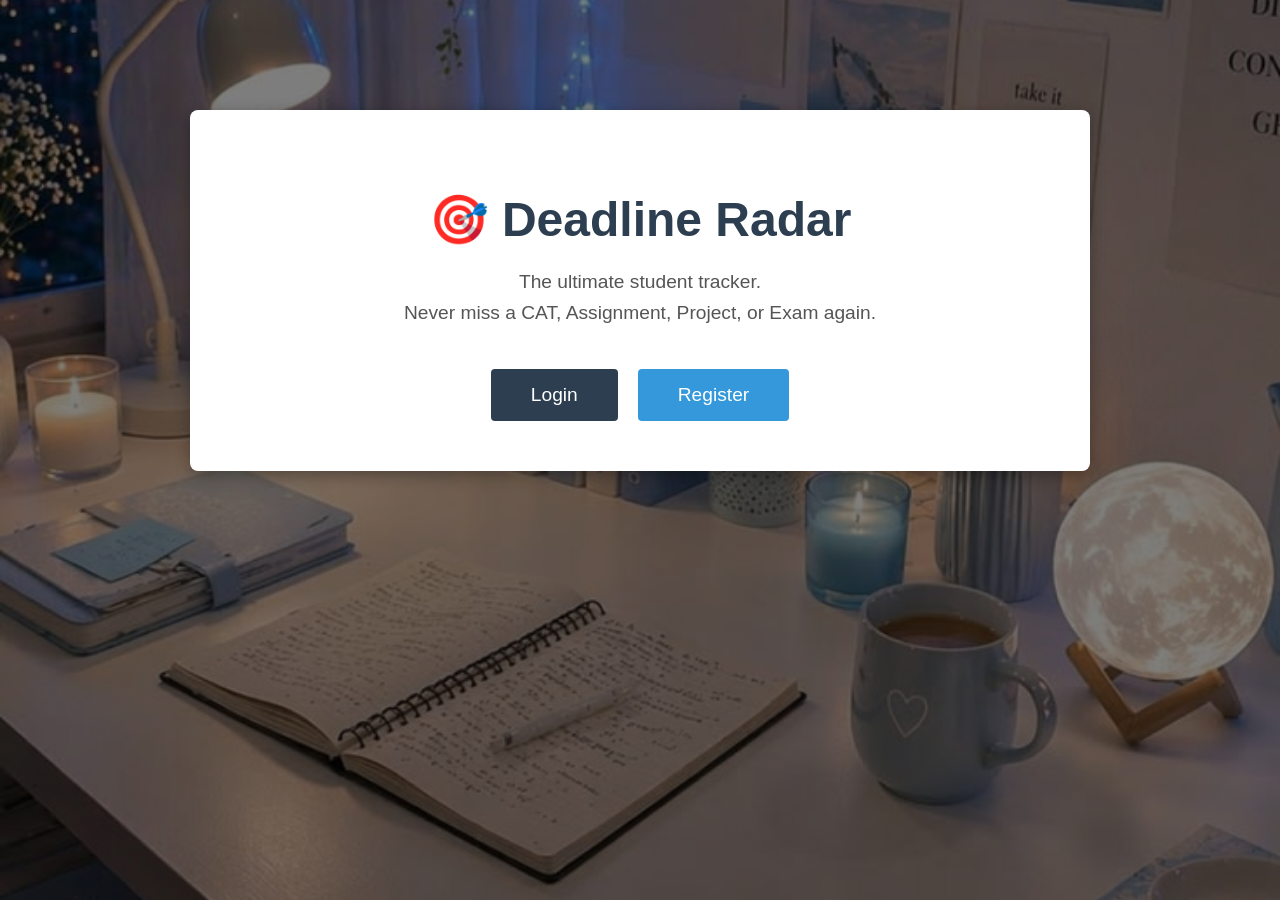
<file: index.html>
<!DOCTYPE html>
<html lang="en">
<head>
    <meta charset="UTF-8">
    <title>Welcome to Deadline Radar</title>
    <link rel="stylesheet" href="style.css">
</head>
<body>
    <div class="container" style="text-align: center; padding: 50px 20px; margin-top: 10vh;">
        <h1 style="font-size: 3em; margin-bottom: 10px;">🎯 Deadline Radar</h1>
        <p style="font-size: 1.2em; color: #555; margin-bottom: 40px; line-height: 1.6;">
            The ultimate student tracker. <br>
            Never miss a CAT, Assignment, Project, or Exam again.
        </p>
        
        <div style="display: flex; justify-content: center; gap: 20px;">
            <button onclick="window.location.href='login.html'" style="padding: 15px 40px; font-size: 1.2em;">
                Login
            </button>
            
            <button onclick="window.location.href='register.html'" style="padding: 15px 40px; font-size: 1.2em; background-color: #3498db;">
                Register
            </button>
        </div>
    </div>
</body>
</html>
</file>
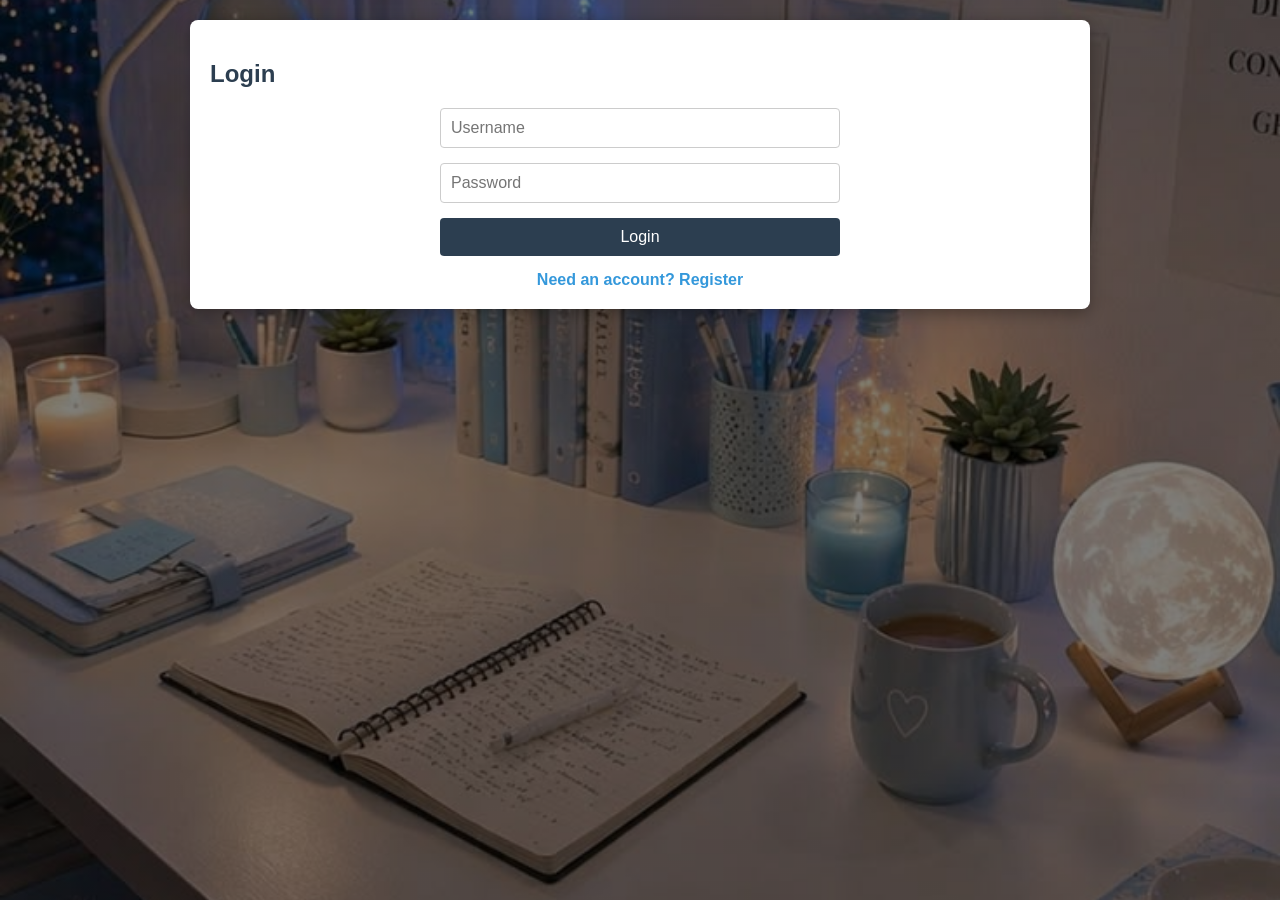
<file: dashboard.html>
<!DOCTYPE html>
<html lang="en">
<head>
    <meta charset="UTF-8">
    <title>Dashboard - Deadline Radar</title>
    <link rel="stylesheet" href="style.css">
</head>
<body>
    <div class="container">
        <h1>Deadline Radar Dashboard</h1>
        
        <div class="dashboard-stats" id="stats">
            <!-- Populated via JS -->
        </div>

        <div class="controls">
            <input type="text" id="searchCourse" placeholder="Filter by Course" oninput="renderTable()">
            <select id="filterType" onchange="renderTable()">
                <option value="">All Types</option>
                <option value="Assignment">Assignment</option>
                <option value="CAT">CAT</option>
                <option value="Exam">Exam</option>
                <option value="Project">Project</option>
            </select>
            <button onclick="document.getElementById('addFormContainer').style.display='block'">+ Add Deadline</button>
        </div>

        <div id="addFormContainer" style="display:none; background:#f9f9f9; padding:15px; margin-bottom:20px; border-radius:6px;">
            <h3>New Task</h3>
            <form id="addForm">
                <input type="text" id="title" placeholder="Title" required>
                <input type="text" id="course" placeholder="Course Code" required>
                <select id="type">
                    <option value="Assignment">Assignment</option>
                    <option value="CAT">CAT</option>
                    <option value="Exam">Exam</option>
                    <option value="Project">Project</option>
                </select>
                <input type="date" id="due_date" required>
                <button type="submit">Save</button>
                <button type="button" class="btn-danger" onclick="document.getElementById('addFormContainer').style.display='none'">Cancel</button>
            </form>
        </div>

        <table>
            <thead>
                <tr>
                    <th>Title</th>
                    <th>Course</th>
                    <th>Type</th>
                    <th>Due Date</th>
                    <th>Actions</th>
                </tr>
            </thead>
            <tbody id="tableBody"></tbody>
        </table>
    </div>

    <script>
        const urlParams = new URLSearchParams(window.location.search);
        const token = urlParams.get('token');
        let allDeadlines = [];
        
        if (!token) window.location.href = 'login.html';

        async function fetchDeadlines() {
            const res = await fetch(`deadlines.php?token=${token}`);
            const data = await res.json();
            if (data.status === 'unauthorized') window.location.href = 'login.html';
            allDeadlines = data;
            calculateStats();
            renderTable();
        }

        function calculateStats() {
            let total = allDeadlines.length;
            let completed = 0, overdue = 0, upcoming = 0;
            const today = new Date();
            today.setHours(0,0,0,0);
            const nextWeek = new Date(today);
            nextWeek.setDate(today.getDate() + 7);

            allDeadlines.forEach(task => {
                if (task.is_completed) {
                    completed++;
                    return;
                }
                const dueDate = new Date(task.due_date);
                if (dueDate < today) overdue++;
                else if (dueDate <= nextWeek) upcoming++;
            });

            document.getElementById('stats').innerHTML = `
                <div class="stat-box total">Total: ${total}</div>
                <div class="stat-box upcoming">Due This Week: ${upcoming}</div>
                <div class="stat-box overdue">Overdue: ${overdue}</div>
                <div class="stat-box completed">Completed: ${completed}</div>
            `;
        }

        function renderTable() {
            const courseFilter = document.getElementById('searchCourse').value.toLowerCase();
            const typeFilter = document.getElementById('filterType').value;
            const tbody = document.getElementById('tableBody');
            tbody.innerHTML = '';

            allDeadlines.forEach(task => {
                if (courseFilter && !task.course.toLowerCase().includes(courseFilter)) return;
                if (typeFilter && task.type !== typeFilter) return;

                const tr = document.createElement('tr');
                if (task.is_completed) tr.className = 'completed-row';
                
                tr.innerHTML = `
                    <td>${task.title}</td>
                    <td>${task.course}</td>
                    <td>${task.task_type}</td>
                    <td>${task.due_date}</td>
                    <td>
                        ${!task.is_completed ? `<button onclick="updateTask(${task.id}, 'complete')">Done ✓</button>` : ''}
                        <button class="btn-danger" onclick="updateTask(${task.id}, 'delete')">Del ✕</button>
                    </td>
                `;
                tbody.appendChild(tr);
            });
        }

        document.getElementById('addForm').onsubmit = async (e) => {
            e.preventDefault();
            const body = new URLSearchParams({
                token: token, action: 'add',
                title: document.getElementById('title').value,
                course: document.getElementById('course').value,
                type: document.getElementById('type').value,
                due_date: document.getElementById('due_date').value
            });
            await fetch('deadlines.php', {
                method: 'POST',
                headers: { 'Content-Type': 'application/x-www-form-urlencoded' },
                body: body.toString()
            });
            document.getElementById('addFormContainer').style.display = 'none';
            document.getElementById('addForm').reset();
            fetchDeadlines();
        };

        async function updateTask(id, action) {
            const body = new URLSearchParams({ token: token, action: action, id: id });
            await fetch('deadlines.php', {
                method: 'POST',
                headers: { 'Content-Type': 'application/x-www-form-urlencoded' },
                body: body.toString()
            });
            fetchDeadlines();
        }

        fetchDeadlines();
    </script>
</body>
</html>
</file>
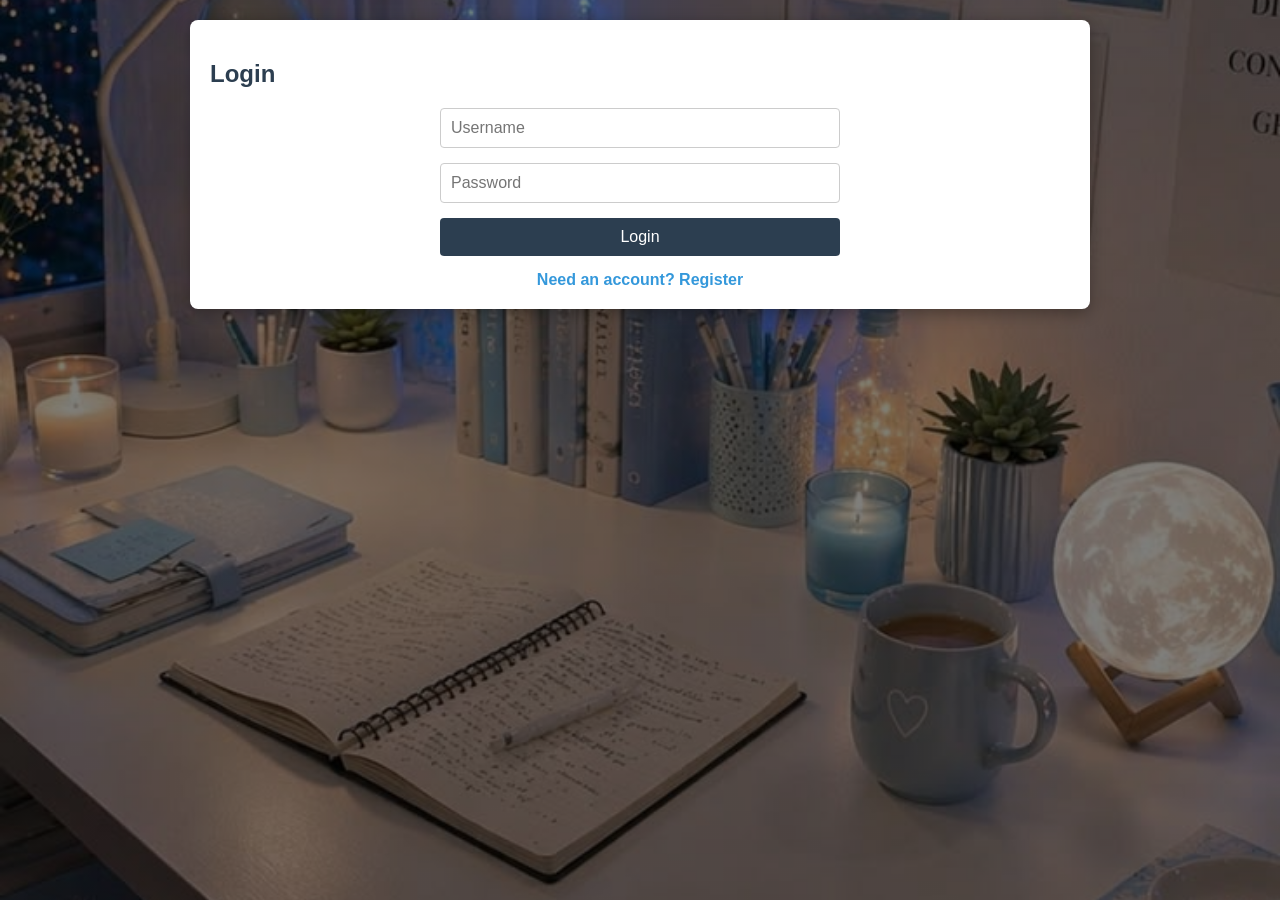
<file: login.html>
<!DOCTYPE html>
<html lang="en">
<head>
    <title>Login - Deadline Radar</title>
    <link rel="stylesheet" href="style.css">
</head>
<body>
    <div class="container">
        <h2>Login</h2>
        <form id="loginForm">
            <input type="text" id="username" placeholder="Username" required>
            <input type="password" id="password" placeholder="Password" required>
            <button type="submit">Login</button>
        </form>
        <a href="register.html" class="link-text">Need an account? Register</a>
    </div>

    <script>
        document.getElementById('loginForm').onsubmit = async (e) => {
            e.preventDefault();
            const body = new URLSearchParams({
                action: 'login',
                username: document.getElementById('username').value,
                password: document.getElementById('password').value
            });
            
            const res = await fetch('auth.php', {
                method: 'POST',
                headers: { 'Content-Type': 'application/x-www-form-urlencoded' },
                body: body.toString()
            });
            const data = await res.json();
            
            if (data.status === 'success') {
                window.location.href = `dashboard.html?token=${data.token}`;
            } else {
                alert(data.message);
            }
        };
    </script>
</body>
</html>
</file>
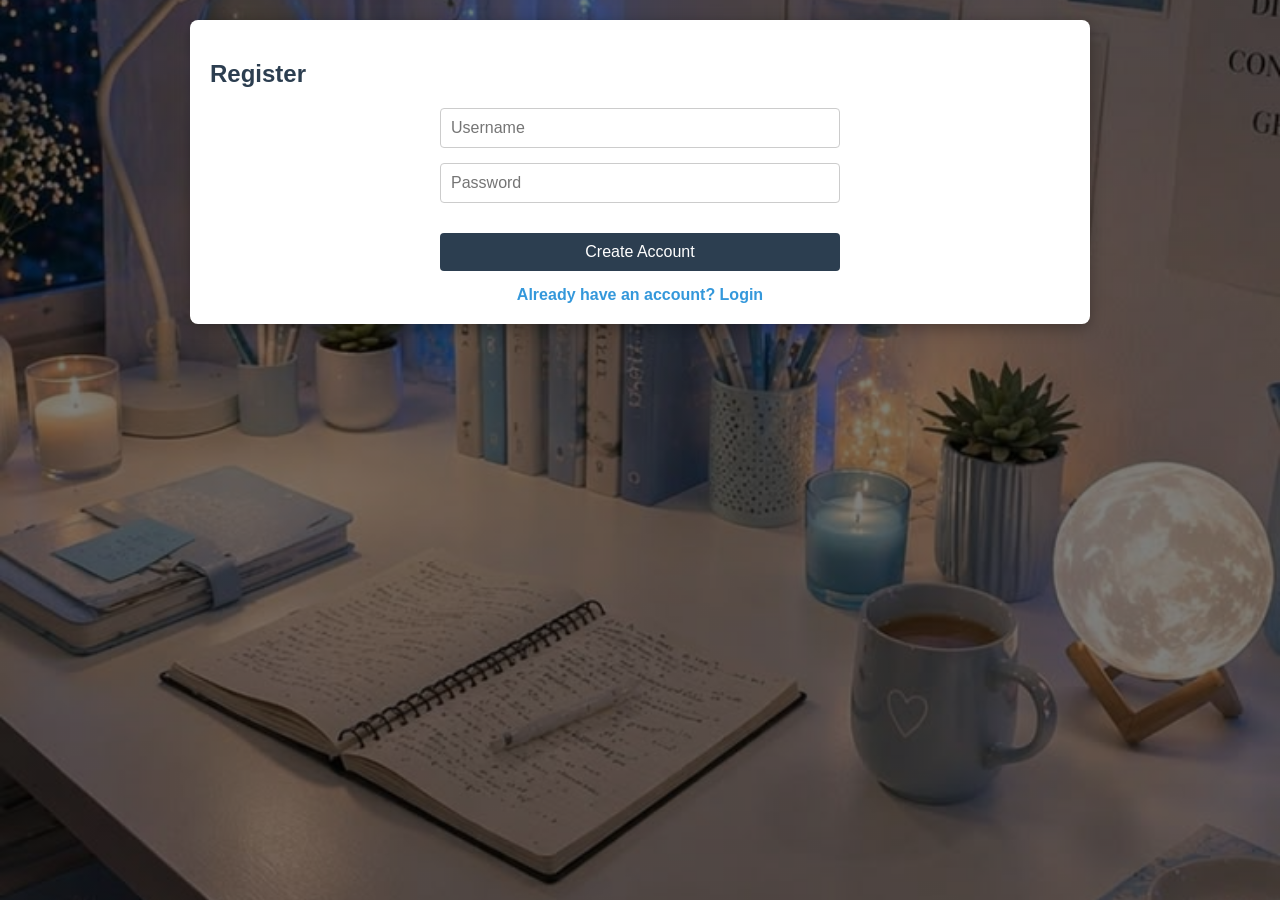
<file: register.html>
<!DOCTYPE html>
<html lang="en">
<head>
    <meta charset="UTF-8">
    <title>Register - Deadline Radar</title>
    <link rel="stylesheet" href="style.css">
</head>
<body>
    <div class="container">
        <h2>Register</h2>
        <form id="regForm">
            <input type="text" id="username" placeholder="Username" required>
            
            <input type="password" id="password" placeholder="Password" required onkeyup="checkPasswordStrength()">
            <span id="strengthMessage" style="font-size: 14px; font-weight: bold;"></span>
            
            <button type="submit">Create Account</button>
        </form>
        <a href="login.html" class="link-text">Already have an account? Login</a>
    </div>

    <script>
        // WEEK 3 TASK 1: Password Strength Checker
        function checkPasswordStrength() {
            const password = document.getElementById('password').value;
            const message = document.getElementById('strengthMessage');
            
            if (password.length === 0) {
                message.innerHTML = "";
            } else if (password.length < 5) {
                message.innerHTML = "Weak Password ❌";
                message.style.color = "red";
            } else if (password.length >= 5 && password.length < 8) {
                message.innerHTML = "Moderate Password ⚠️";
                message.style.color = "orange";
            } else {
                message.innerHTML = "Strong Password ✅";
                message.style.color = "green";
            }
        }

        // Existing Registration Logic
        document.getElementById('regForm').onsubmit = async (e) => {
            e.preventDefault();
            const body = new URLSearchParams({
                action: 'register',
                username: document.getElementById('username').value,
                password: document.getElementById('password').value
            });
            
            const res = await fetch('auth.php', {
                method: 'POST',
                headers: { 'Content-Type': 'application/x-www-form-urlencoded' },
                body: body.toString()
            });
            const data = await res.json();
            if (data.status === 'success') window.location.href = 'login.html';
            else alert(data.message);
        };
    </script>
</body>
</html>
</file>
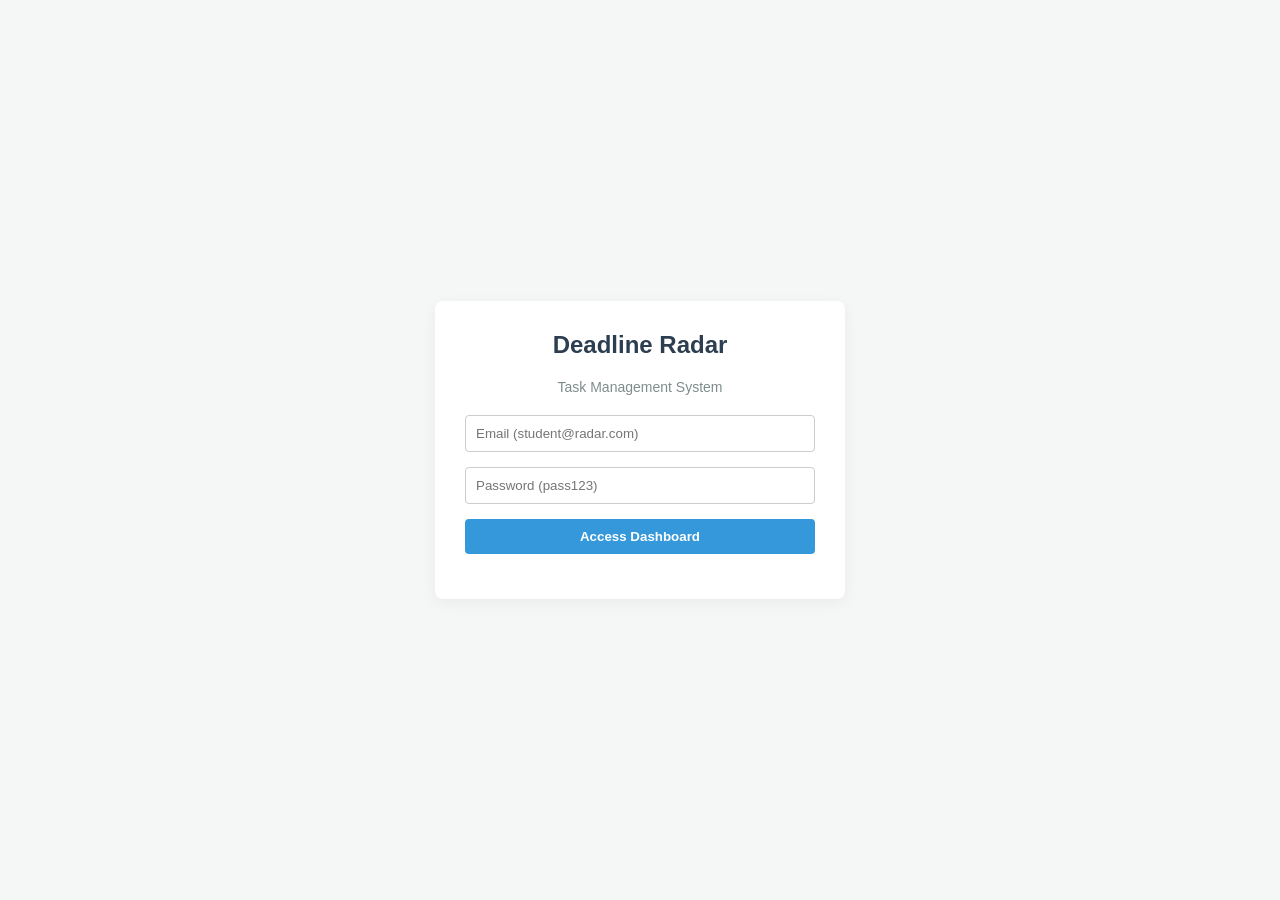
<file: updated index.html>
<!DOCTYPE html>
<html lang="en">
<head>
    <meta charset="UTF-8">
    <title>Deadline Radar</title>
    <style>
        body { font-family: 'Segoe UI', Tahoma, Geneva, Verdana, sans-serif; background-color: #f4f7f6; margin: 0; display: flex; justify-content: center; align-items: center; min-height: 100vh; color: #333; }
        
        .container { width: 100%; max-width: 1000px; padding: 20px; }
        .card { background: white; padding: 30px; border-radius: 8px; box-shadow: 0 4px 15px rgba(0,0,0,0.05); }
        .login-card { max-width: 350px; margin: 0 auto; text-align: center; }
        
        h2 { margin-top: 0; color: #2c3e50; }
        
        /* Stats Row */
        .stats-row { display: grid; grid-template-columns: repeat(auto-fit, minmax(200px, 1fr)); gap: 15px; margin-bottom: 25px; }
        .stat-box { padding: 20px; border-radius: 8px; color: white; text-align: center; font-weight: bold; }
        .stat-box.blue { background: #3498db; }
        .stat-box.orange { background: #e67e22; }
        .stat-box.red { background: #e74c3c; }
        .stat-box.green { background: #2ecc71; }
        .stat-value { font-size: 24px; margin-top: 5px; display: block; }
        
        /* Forms & Inputs */
        .form-section { background: #f8f9fa; padding: 15px; border-radius: 6px; margin-bottom: 20px; }
        .form-group { display: flex; gap: 10px; margin-bottom: 10px; flex-wrap: wrap; }
        input, select { padding: 10px; border: 1px solid #ccc; border-radius: 4px; flex: 1; min-width: 150px; }
        
        /* Buttons */
        .btn { padding: 10px 15px; border: none; border-radius: 4px; cursor: pointer; color: white; font-weight: bold; transition: 0.2s; white-space: nowrap; }
        .btn-full { width: 100%; margin-bottom: 15px; }
        .btn-primary { background: #3498db; } .btn-primary:hover { background: #2980b9; }
        .btn-edit { background: #f39c12; }
        .btn-danger { background: #e74c3c; }
        .btn-done { background: #2ecc71; }
        
        /* Table */
        table { width: 100%; border-collapse: collapse; margin-top: 10px; }
        th, td { padding: 12px; text-align: left; border-bottom: 1px solid #eee; }
        th { background: #f8f9fa; color: #555; }
        .badge { padding: 4px 8px; border-radius: 12px; font-size: 11px; font-weight: bold; }
        .badge-pending { background: #fdf2e9; color: #d35400; }
        .badge-completed { background: #e8f8f5; color: #1abc9c; }
        .badge-overdue { background: #fadbd8; color: #c0392b; }

        /* Screens */
        .screen { display: none; }
        .active-screen { display: block; }
        
        .error { color: #e74c3c; font-size: 13px; margin-bottom: 10px; display: none; }
    </style>
</head>
<body>

    <div id="loginScreen" class="container screen active-screen">
        <div class="card login-card">
            <h2>Deadline Radar</h2>
            <p style="color: #7f8c8d; font-size: 14px; margin-bottom: 20px;">Task Management System</p>
            
            <div id="loginError" class="error">Invalid credentials!</div>
            
            <input type="email" id="loginEmail" placeholder="Email (student@radar.com)" style="width: 100%; margin-bottom: 15px; box-sizing: border-box;">
            <input type="password" id="loginPassword" placeholder="Password (pass123)" style="width: 100%; margin-bottom: 15px; box-sizing: border-box;">
            <button class="btn btn-primary btn-full" onclick="login()">Access Dashboard</button>
        </div>
    </div>

    <div id="dashboardScreen" class="container screen">
        <div class="card">
            
            <div style="display: flex; justify-content: space-between; align-items: center; border-bottom: 2px solid #eee; padding-bottom: 15px; margin-bottom: 20px;">
                <h2 style="margin: 0;">Radar Dashboard</h2>
                <div>
                    <span style="font-weight: bold; color: #555; margin-right: 15px;">Welcome, <span id="userName">User</span></span>
                    <button class="btn btn-danger" onclick="logout()" style="padding: 6px 12px;">Logout</button>
                </div>
            </div>

            <div class="stats-row">
                <div class="stat-box blue">Total Tasks <span class="stat-value" id="statTotal">0</span></div>
                <div class="stat-box orange">Pending <span class="stat-value" id="statPending">0</span></div>
                <div class="stat-box red">Overdue <span class="stat-value" id="statOverdue">0</span></div>
                <div class="stat-box green">Completed <span class="stat-value" id="statCompleted">0</span></div>
            </div>

            <div class="form-section" id="addSection">
                <h4 style="margin-top: 0; color: #3498db;">+ Add New Deadline</h4>
                <div class="form-group">
                    <input type="text" id="taskTitle" placeholder="Task Title (e.g., Lab Report)">
                    <input type="text" id="taskCourse" placeholder="Course Code">
                    <input type="date" id="taskDate">
                    <button class="btn btn-primary" onclick="addTask()">Save Task</button>
                </div>
            </div>

            <div class="form-section" id="editSection" style="display: none; background: #fff3cd; border: 1px solid #ffe69c;">
                <h4 style="margin-top: 0; color: #d35400;">✎ Edit Deadline</h4>
                <input type="hidden" id="editIndex">
                <div class="form-group">
                    <input type="text" id="editTitle">
                    <input type="text" id="editCourse">
                    <input type="date" id="editDate">
                    <button class="btn btn-edit" onclick="saveEdit()">Update</button>
                    <button class="btn" style="background: #95a5a6;" onclick="cancelEdit()">Cancel</button>
                </div>
            </div>

            <table id="dataTable">
                <thead>
                    <tr>
                        <th>Task Title</th>
                        <th>Course</th>
                        <th>Due Date</th>
                        <th>Status</th>
                        <th>Actions</th>
                    </tr>
                </thead>
                <tbody id="taskTableBody">
                    </tbody>
            </table>
        </div>
    </div>

    <script>
        // --- 1. INITIALIZE DATA ---
        if(!localStorage.getItem('radarUsers')) {
            localStorage.setItem('radarUsers', JSON.stringify([{ name: 'Mirara', email: 'student@radar.com', password: 'pass123' }]));
        }

        if(!localStorage.getItem('radarTasks')) {
            const defaultTasks = [
                { title: 'Ethical Hacking Lab', course: 'BIT4138', date: '2026-05-19', status: 'pending' },
                { title: 'Advanced Web Auth', course: 'BIT3208', date: '2025-01-01', status: 'pending' } // Intentionally old to show 'Overdue'
            ];
            localStorage.setItem('radarTasks', JSON.stringify(defaultTasks));
        }

        // Check if already logged in
        if(sessionStorage.getItem('radarActiveUser')) {
            document.getElementById('userName').innerText = sessionStorage.getItem('radarActiveUser');
            switchScreen('dashboardScreen');
            loadTasks();
        }

        // --- 2. AUTHENTICATION ---
        function switchScreen(screenId) {
            document.querySelectorAll('.screen').forEach(s => s.classList.remove('active-screen'));
            document.getElementById(screenId).classList.add('active-screen');
        }

        function login() {
            const email = document.getElementById('loginEmail').value;
            const password = document.getElementById('loginPassword').value;
            const users = JSON.parse(localStorage.getItem('radarUsers'));
            
            const user = users.find(u => u.email === email && u.password === password);
            if(user) {
                sessionStorage.setItem('radarActiveUser', user.name);
                document.getElementById('userName').innerText = user.name;
                document.getElementById('loginError').style.display = 'none';
                switchScreen('dashboardScreen');
                loadTasks();
            } else {
                document.getElementById('loginError').style.display = 'block';
            }
        }

        function logout() {
            sessionStorage.clear();
            document.getElementById('loginEmail').value = '';
            document.getElementById('loginPassword').value = '';
            switchScreen('loginScreen');
        }

        // --- 3. CRUD OPERATIONS & LOGIC ---
        function loadTasks() {
            const tasks = JSON.parse(localStorage.getItem('radarTasks'));
            const tbody = document.getElementById('taskTableBody');
            tbody.innerHTML = '';
            
            let stats = { total: tasks.length, pending: 0, overdue: 0, completed: 0 };
            const today = new Date().toISOString().split('T')[0]; // Get today's date in YYYY-MM-DD

            tasks.forEach((task, index) => {
                // Calculate Status dynamically
                let currentStatus = task.status;
                let badgeClass = 'badge-pending';
                let statusText = 'Pending';

                if (currentStatus === 'completed') {
                    stats.completed++;
                    badgeClass = 'badge-completed';
                    statusText = 'Completed ✓';
                } else if (task.date < today) {
                    stats.overdue++;
                    badgeClass = 'badge-overdue';
                    statusText = 'Overdue !';
                } else {
                    stats.pending++;
                }

                tbody.innerHTML += `
                    <tr>
                        <td><strong>${task.title}</strong></td>
                        <td>${task.course}</td>
                        <td style="font-family: monospace;">${task.date}</td>
                        <td><span class="badge ${badgeClass}">${statusText}</span></td>
                        <td>
                            ${currentStatus !== 'completed' ? `<button class="btn btn-done" style="padding: 5px 10px; font-size: 12px;" onclick="markDone(${index})">✓</button>` : ''}
                            <button class="btn btn-edit" style="padding: 5px 10px; font-size: 12px;" onclick="startEdit(${index})">✎</button>
                            <button class="btn btn-danger" style="padding: 5px 10px; font-size: 12px;" onclick="deleteTask(${index})">✕</button>
                        </td>
                    </tr>
                `;
            });

            // Update Dashboard Stats
            document.getElementById('statTotal').innerText = stats.total;
            document.getElementById('statPending').innerText = stats.pending;
            document.getElementById('statOverdue').innerText = stats.overdue;
            document.getElementById('statCompleted').innerText = stats.completed;
        }

        function addTask() {
            const title = document.getElementById('taskTitle').value;
            const course = document.getElementById('taskCourse').value;
            const date = document.getElementById('taskDate').value;

            if(!title || !course || !date) return alert("Please fill in all task details.");

            const tasks = JSON.parse(localStorage.getItem('radarTasks'));
            tasks.push({ title, course, date, status: 'pending' });
            localStorage.setItem('radarTasks', JSON.stringify(tasks));
            
            document.getElementById('taskTitle').value = '';
            document.getElementById('taskCourse').value = '';
            document.getElementById('taskDate').value = '';
            loadTasks();
        }

        function deleteTask(index) {
            if(confirm("Remove this deadline?")) {
                const tasks = JSON.parse(localStorage.getItem('radarTasks'));
                tasks.splice(index, 1);
                localStorage.setItem('radarTasks', JSON.stringify(tasks));
                loadTasks();
            }
        }

        function markDone(index) {
            const tasks = JSON.parse(localStorage.getItem('radarTasks'));
            tasks[index].status = 'completed';
            localStorage.setItem('radarTasks', JSON.stringify(tasks));
            loadTasks();
        }

        function startEdit(index) {
            const tasks = JSON.parse(localStorage.getItem('radarTasks'));
            const task = tasks[index];

            document.getElementById('editIndex').value = index;
            document.getElementById('editTitle').value = task.title;
            document.getElementById('editCourse').value = task.course;
            document.getElementById('editDate').value = task.date;

            document.getElementById('addSection').style.display = 'none';
            document.getElementById('editSection').style.display = 'block';
        }

        function saveEdit() {
            const index = document.getElementById('editIndex').value;
            const tasks = JSON.parse(localStorage.getItem('radarTasks'));
            
            tasks[index].title = document.getElementById('editTitle').value;
            tasks[index].course = document.getElementById('editCourse').value;
            tasks[index].date = document.getElementById('editDate').value;
            
            localStorage.setItem('radarTasks', JSON.stringify(tasks));
            cancelEdit();
            loadTasks();
        }

        function cancelEdit() {
            document.getElementById('editSection').style.display = 'none';
            document.getElementById('addSection').style.display = 'block';
        }
    </script>
</body>
</html>
</file>
<file: style.css>
* { box-sizing: border-box; font-family: 'Segoe UI', Tahoma, Geneva, Verdana, sans-serif; }

body { 
    /* Uses your background.jpg image */
    background-image: linear-gradient(rgba(0, 0, 0, 0.5), rgba(0, 0, 0, 0.5)), url('background.jpg');
    background-size: cover;
    background-position: center;
    background-attachment: fixed;
    background-repeat: no-repeat;
    background-color: #2c3e50;
    
    color: #333; 
    margin: 0; 
    padding: 20px; 
    min-height: 100vh;
}

.container { 
    max-width: 900px; 
    margin: 0 auto; 
    background: white; 
    padding: 20px; 
    border-radius: 8px; 
    box-shadow: 0 4px 15px rgba(0,0,0,0.3); 
}

h1, h2 { color: #2c3e50; }

.dashboard-stats { display: flex; gap: 15px; margin-bottom: 20px; }
.stat-box { flex: 1; padding: 15px; border-radius: 6px; text-align: center; color: white; font-weight: bold; }
.stat-box.total { background: #3498db; }
.stat-box.upcoming { background: #f39c12; }
.stat-box.overdue { background: #e74c3c; }
.stat-box.completed { background: #2ecc71; }

.controls { display: flex; gap: 10px; margin-bottom: 20px; flex-wrap: wrap; }
input, select, button { padding: 10px; border: 1px solid #ccc; border-radius: 4px; font-size: 16px; }

button { background-color: #2c3e50; color: white; cursor: pointer; border: none; }
button:hover { background-color: #1a252f; }
button.btn-danger { background-color: #e74c3c; }

table { width: 100%; border-collapse: collapse; margin-top: 10px; }
th, td { padding: 12px; text-align: left; border-bottom: 1px solid #ddd; }
th { background-color: #ecf0f1; }
.completed-row { opacity: 0.6; text-decoration: line-through; }

form { display: flex; flex-direction: column; gap: 15px; max-width: 400px; margin: 0 auto; }
.link-text { text-align: center; margin-top: 15px; display: block; text-decoration: none; color: #3498db; font-weight: bold; }
</file>
